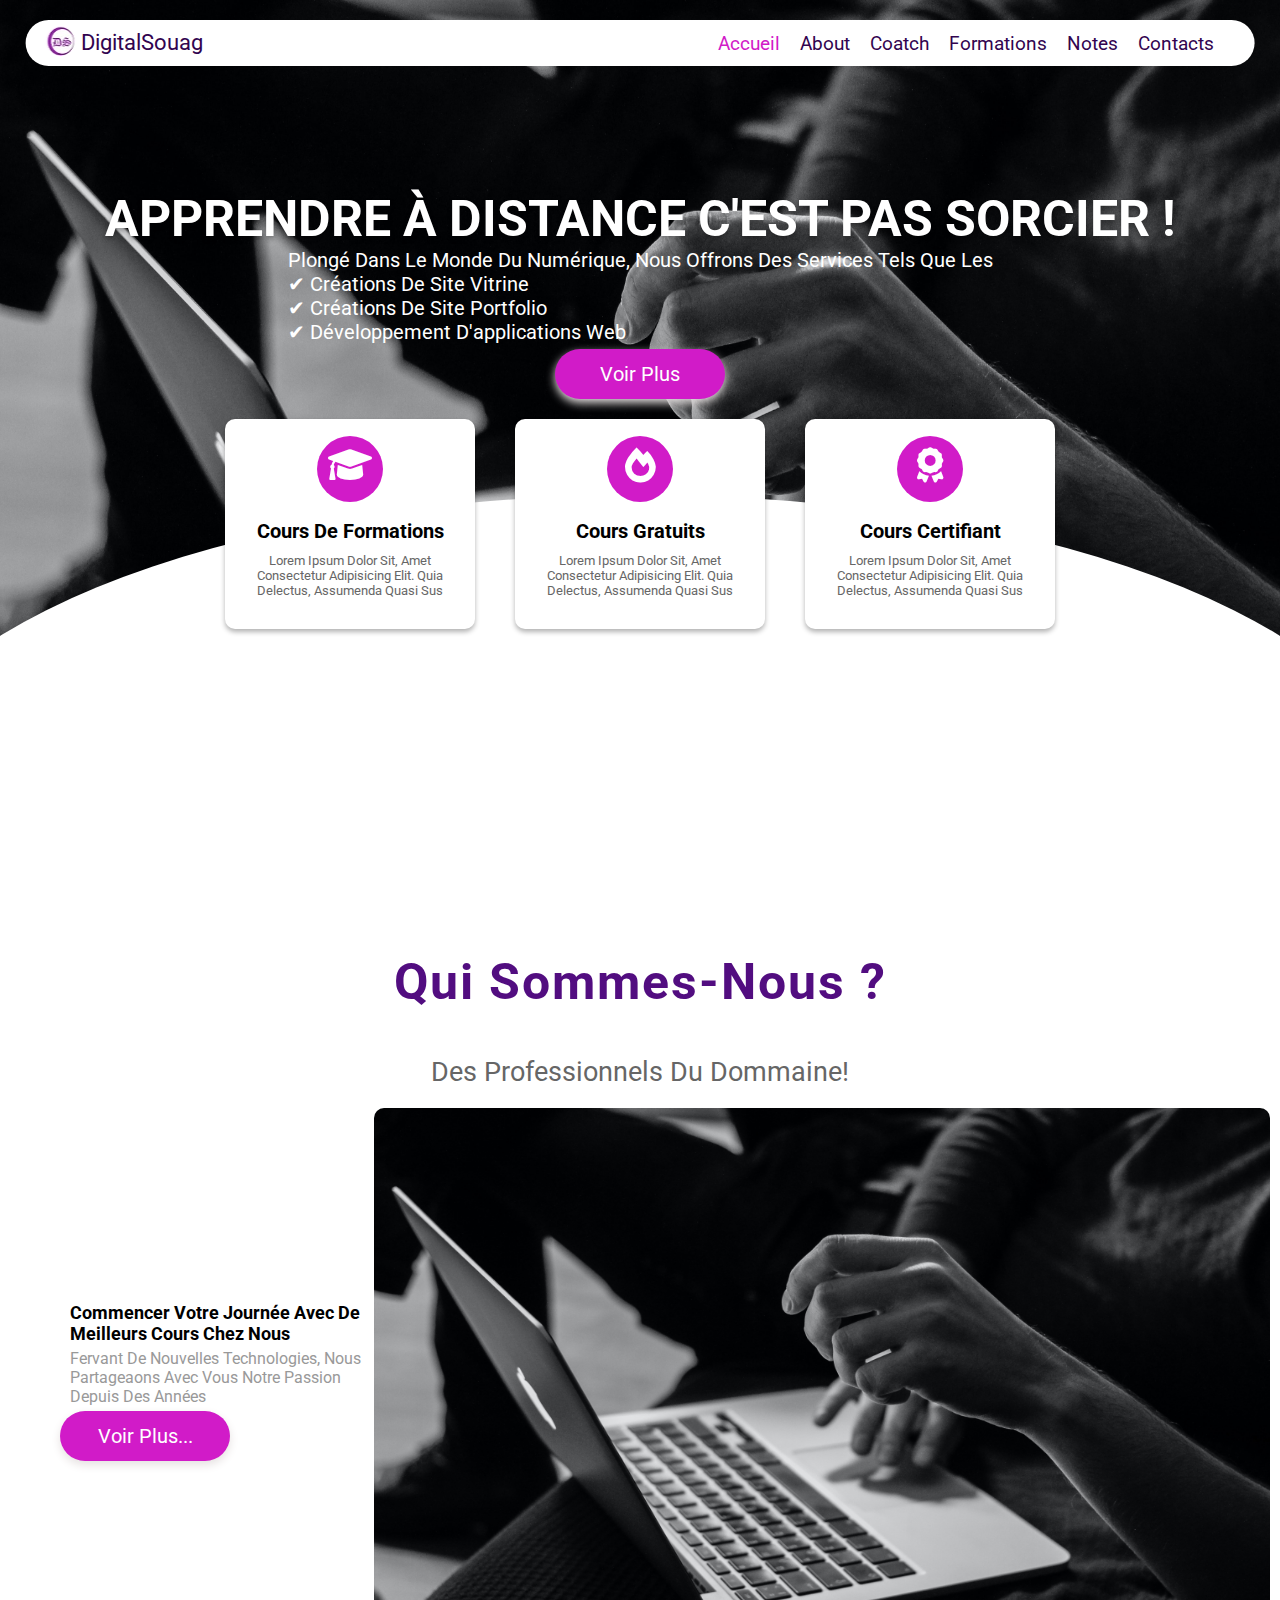
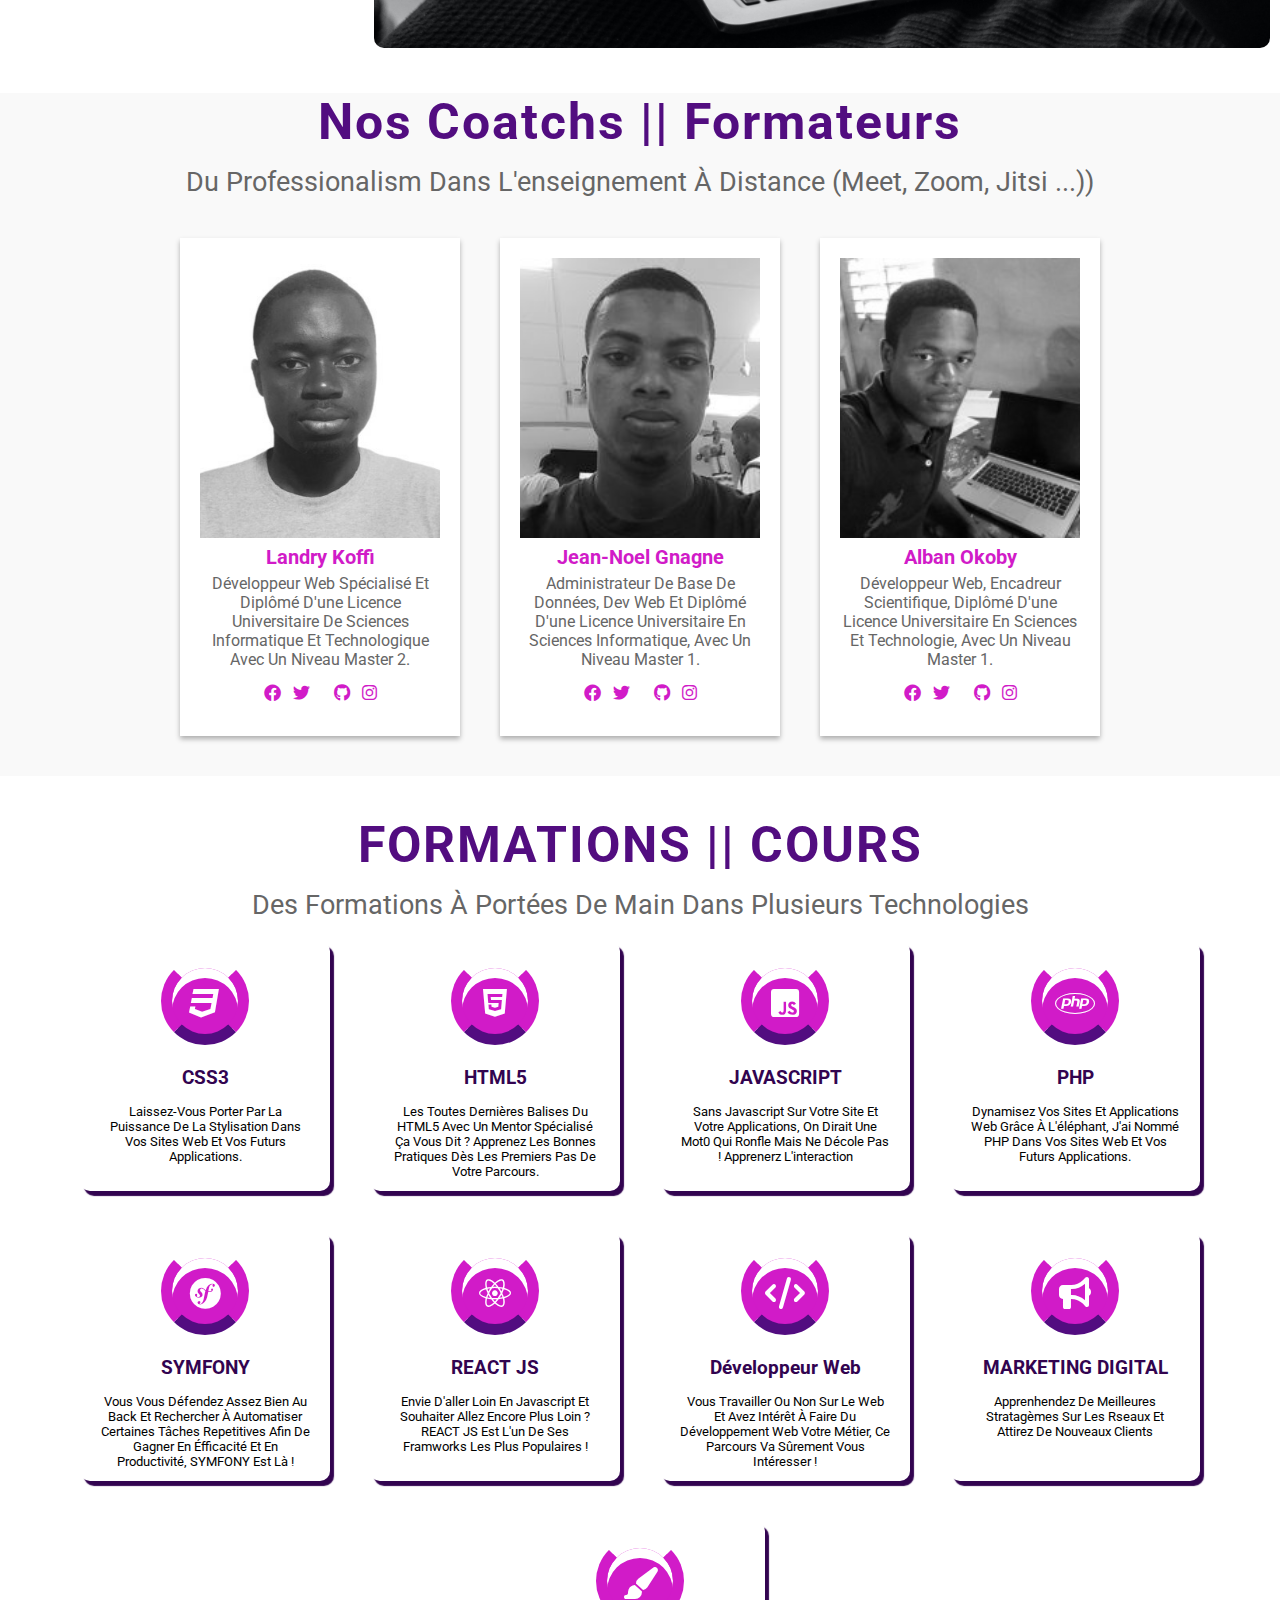
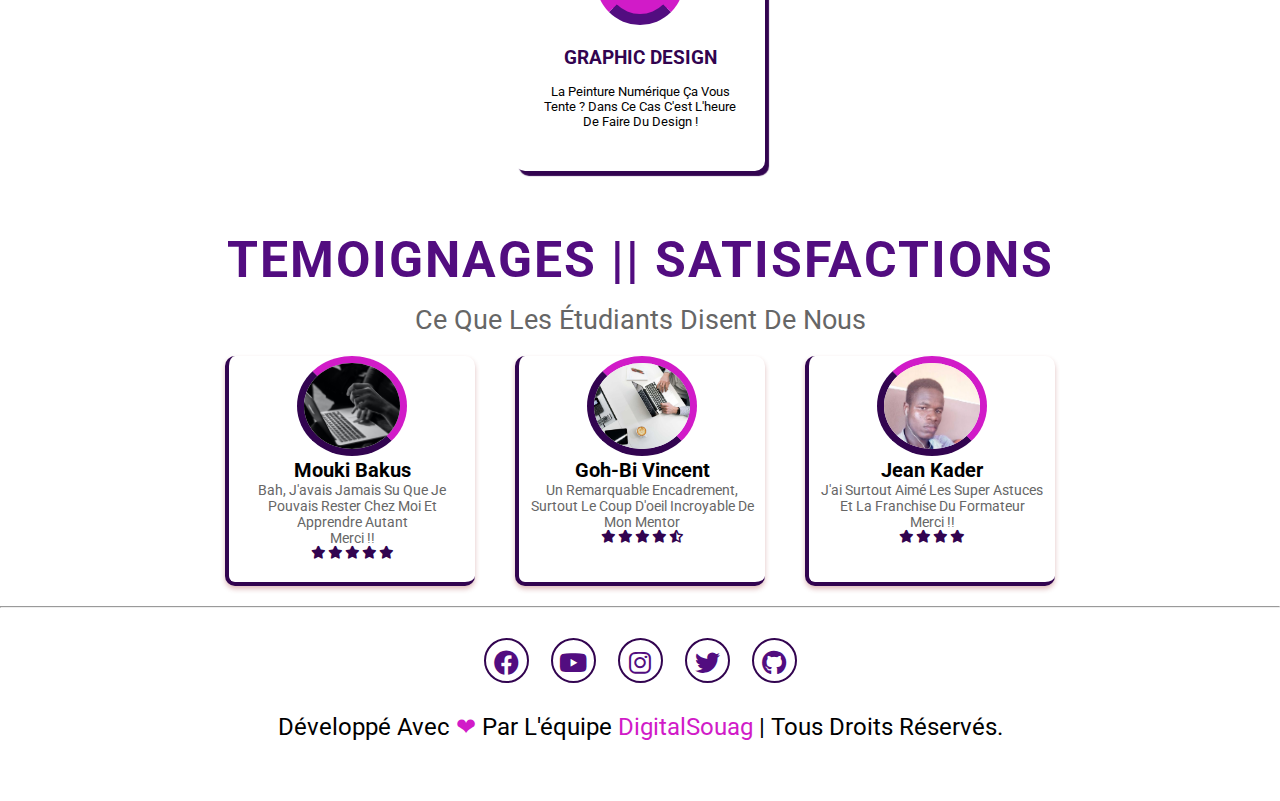
<file: index.html>
<!DOCTYPE html>
<html lang="fr">
<head>
    <meta charset="UTF-8">
    <meta http-equiv="X-UA-Compatible" content="IE=edge">
    <meta name="viewport" content="width=device-width, initial-scale=1.0">
    <title>DigitalSouag | Responsive website education</title>
    <link rel="shortcut icon" type="image/x-icon" href="assets/image/logo1.jpg">

    <!-- lien cdn de font awesome -->
    <link rel="stylesheet" href="https://cdnjs.cloudflare.com/ajax/libs/font-awesome/6.0.0/css/all.min.css">

    <!-- lien css personnalisés -->
    <link rel="stylesheet" href="assets/css/app.css">

</head>
<body>

<!-- Block Header  -->

<section id="block-accueil">
    <header>
            <a href="#" class="logo"> 
                <img src="assets/image/logo1.jpg" alt=""> <i>DigitalSouag</i>
            </a>
            
        </div>
        <nav class="navbar">
            <ul>
                <li><a href="#home-section" class="active">Accueil</a></li>
                <li><a href="#about">About </a></li>
                <li><a href="#formateur">Coatch </a></li>
                <li><a href="#formation">Formations </a></li>
                <li><a href="#note">Notes </a></li>
                <li><a href="page/contact.html">Contacts</a></li>
            </ul>
        </nav>
    <i class="fas fa-bars"></i>
    </header>
<!-- end Block Header -->

<!-- SECTION D'ACCUEIL -->
    <section class="home-section" id="home-section">
        <div class="content">
            <h1>Apprendre à distance c'est pas sorcier !</h1>
            <p>Plongé dans le monde du numérique, nous offrons des services tels que les <br>
                ✔ Créations de site vitrine <br>
                ✔ Créations de site portfolio <br>
                ✔ Développement d'applications web</p>
            <a href="#"><button class="btn">Voir plus</button> </a>
        </div>

        <article class="box-container">
            <div class="box">
                <i class="fas fa-graduation-cap"></i>
                <h1>Cours de formations</h1>
                <p>lorem ipsum dolor sit, amet consectetur adipisicing elit. Quia delectus, assumenda quasi sus</p>
            </div> 
            <div class="box">
                <i class="fas fa-fire"></i>
                <h1>Cours gratuits</h1>
                <p>lorem ipsum dolor sit, amet consectetur adipisicing elit. Quia delectus, assumenda quasi sus</p>
            </div>
            <div class="box">
                <i class="fas fa-award"></i>
                <h1>Cours certifiant</h1>
                <p>lorem ipsum dolor sit, amet consectetur adipisicing elit. Quia delectus, assumenda quasi sus</p>
            </div>
        </article>
    </section>
</section>
<!-- FIN SECTION D'ACCUEIL -->

<!-- SECTION A PROPOS DE L'ETABLISSEMENT -->
    <section id="about" class="about">
        <h1 class="heading">Qui sommes-nous ?</h1>
        <h3 class="title">Des professionnels du dommaine!</h3>
        <article class="row">
            <div class="content">
                <h3>Commencer votre journée avec de meilleurs cours chez nous</h3>
                <p>Fervant de nouvelles technologies, nous partageaons avec vous notre passion depuis des années</p>
                <a href="#"><button class="btn">Voir plus... </button></a>
            </div>
            <div class="image"><img src="assets/image/sergey-zolkin.jpg" alt=""></div>
        </article>
    </section>
<!-- FIN SECTION A PROPOS DE L'ETABLISSEMENT -->

<!-- BLOCK FORMATEURS -->
    <section class="formateur" id="formateur">
        <h1 class="heading">Nos Coatchs || Formateurs</h1>
        <h3 class="title">Du professionalism dans l'enseignement à distance (meet, Zoom, jitsi ...))</h3>
        <div class="card-container">
            <div class="card">
                <img src="assets/image/landreau.jpg" alt="">
                <h3>landry Koffi</h3>
                <p>Développeur web spécialisé et diplômé d'une Licence universitaire de sciences informatique et technologique avec un niveau Master 2.</p>
                <div class="icons">
                    <a href="#" class="fab fa-facebook"></a>
                    <a href="#" class="fab fa-twitter"></a>
                    <a href="#" class="fab fa-in"></a>
                    <a href="#" class="fab fa-github"></a>
                    <a href="#" class="fab fa-instagram"></a>
                </div>
            </div>
            <div class="card">
                <img src="assets/image/noel2.jpg" alt="">
                <h3>Jean-Noel Gnagne</h3>
                <p>Administrateur de base de données, dev web et diplômé d'une Licence universitaire en sciences informatique, avec un niveau master 1. </p>
                <div class="icons">
                    <a href="#" class="fab fa-facebook"></a>
                    <a href="#" class="fab fa-twitter"></a>
                    <a href="#" class="fab fa-in"></a>
                    <a href="#" class="fab fa-github"></a>
                    <a href="#" class="fab fa-instagram"></a>
                </div>
            </div>
            <div class="card">
                <img src="assets/image/alban.jpg" alt="">
                <h3>Alban Okoby</h3>
                <p>développeur web, encadreur scientifique, diplômé d'une Licence universitaire en sciences et technologie, avec un niveau master 1. </p>
                <div class="icons">
                    <a href="#" class="fab fa-facebook"></a>
                    <a href="#" class="fab fa-twitter"></a>
                    <a href="#" class="fab fa-in"></a>
                    <a href="#" class="fab fa-github"></a>
                    <a href="#" class="fab fa-instagram"></a>
                </div>
            </div>
        </div>
    </section>
<!-- END BLOCK FORMATEURS -->

<!-- BLOCK COURS -->
    <section class="formation" id="formation">
        <h1 class="heading">FORMATIONS || COURS</h1>
        <h3 class="title"> des formations à portées de main dans plusieurs technologies </h3>
            <div class="box-container">
                <div class="box">
                    <i class="fab fa-css3"></i>
                    <h3>CSS3</h3>
                    <P>laissez-vous porter par la puissance de la stylisation dans vos sites web et vos futurs applications.</P>
                </div>
                <div class="box">
                    <i class="fab fa-html5"></i>
                    <h3>HTML5</h3>
                    <P>Les toutes dernières balises du HTML5 avec un mentor spécialisé ça vous dit ? Apprenez les bonnes pratiques dès les premiers pas de votre parcours.</P>
                </div>
                <div class="box">
                    <i class="fab fa-js-square"></i>
                    <h3>JAVASCRIPT</h3>
                    <P>Sans javascript sur votre site et votre applications, on dirait une mot0 qui ronfle mais ne décole pas ! Apprenerz l'interaction</P>
                </div>
                <div class="box">
                    <i class="fab fa-php"></i>
                    <h3>PHP</h3>
                    <P>Dynamisez vos sites et applications web grâce à l'éléphant, j'ai nommé PHP dans vos sites web et vos futurs applications.</P>
                </div>
                <div class="box">
                    <i class="fab fa-symfony"></i>
                    <h3>SYMFONY</h3>
                    <P>Vous vous défendez assez bien au back et rechercher à automatiser certaines tâches repetitives afin de gagner en éfficacité et en productivité, SYMFONY est là !</P>
                </div>
                <div class="box">
                    <i class="fab fa-react"></i>
                    <h3>REACT JS</h3>
                    <P>Envie d'aller loin en javascript et souhaiter allez encore  plus loin ? REACT JS est l'un de ses framworks les plus populaires !</P>
                </div>
                <div class="box">
                    <i class="fas fa-code"></i>
                    <h3>Développeur web</h3>
                    <P>Vous travailler ou non sur le web et avez intérêt à faire du développement web votre métier, ce parcours va sûrement vous intéresser !</P>
                </div>
                <div class="box">
                    <i class="fas fa-bullhorn"></i>
                    <h3>MARKETING DIGITAL</h3>
                    <P>Apprenhendez de meilleures stratagèmes sur les rseaux et attirez de nouveaux clients</P>
                </div>
                <div class="box">
                    <i class="fas fa-paint-brush"></i>
                    <h3>GRAPHIC DESIGN</h3>
                    <P>La peinture numérique ça vous tente ? Dans ce cas c'est l'heure de faire du design !</P>
                </div>
            </div>

    </section>
<!-- END BLOCK COURS -->

<!-- BLOCK TEMOIGNAGES -->
<section class="note" id="note">
    <h1 class="heading">TEMOIGNAGES || SATISFACTIONS</h1>
    <h3 class="title"> Ce que les étudiants disent de nous </h3>
    <div class="box-container">
        <div class="box">
            <img src="assets/image/sergey-zolkin.jpg" alt="">
            <h3>Mouki bakus</h3>
            <P>bah, j'avais jamais su que je pouvais rester chez moi et apprendre autant <br>
                Merci !!
            </P>
            <div class="stars">
                <i class="fas fa-star"></i>
                <i class="fas fa-star"></i>
                <i class="fas fa-star"></i>
                <i class="fas fa-star"></i>
                <i class="fas fa-star"></i>
            </div>
        </div>
        <div class="box">
            <img src="assets/image/tyler-franta-unsplash.jpg" alt="">
            <h3>Goh-bi Vincent</h3>
            <P>Un remarquable encadrement, surtout le coup d'oeil incroyable de mon mentor <br>
            </P>
            <div class="stars">
                <i class="fas fa-star"></i>
                <i class="fas fa-star"></i>
                <i class="fas fa-star"></i>
                <i class="fas fa-star"></i>
                <i class="fas fa-star-half-alt"></i>
            </div>
        </div>
        <div class="box">
            <img src="assets/image/albanokoby.jpg" alt="">
            <h3>Jean kader</h3>
            <P>J'ai surtout aimé les super astuces et la franchise du formateur <br>
                Merci !!
            </P>
            <div class="stars">
                <i class="fas fa-star"></i>
                <i class="fas fa-star"></i>
                <i class="fas fa-star"></i>
                <i class="fas fa-star"></i>
            </div>
        </div>

</section>
<!-- BLOCK TEMOIGNAGES -->

<!-- BLOCK FOOTER -->
    <footer>
        <hr>
        <div class="icons">
            <a href="#" class="fab fa-facebook"></a>
            <a href="#" class="fab fa-youtube"></a>
            <a href="#" class="fab fa-instagram"></a>
            <a href="#" class="fab fa-twitter"></a>
            <a href="#" class="fab fa-github"></a>
        </div>
        <div class="credit">
            Développé avec <span class="heath"> ❤ </span> par l'équipe <a href="#"> DigitalSouag</a> | tous droits réservés.
        </div>
    </footer>
<!-- END BLOCK FOOTER -->

<!--  cdn Jquery -->
    <script src="https://cdnjs.cloudflare.com/ajax/libs/jquery/3.6.0/jquery.min.js"> </script>
<!-- Lien js personnalisés -->
<script src="assets/js/app.js"></script>

</body>
</html>
</file>
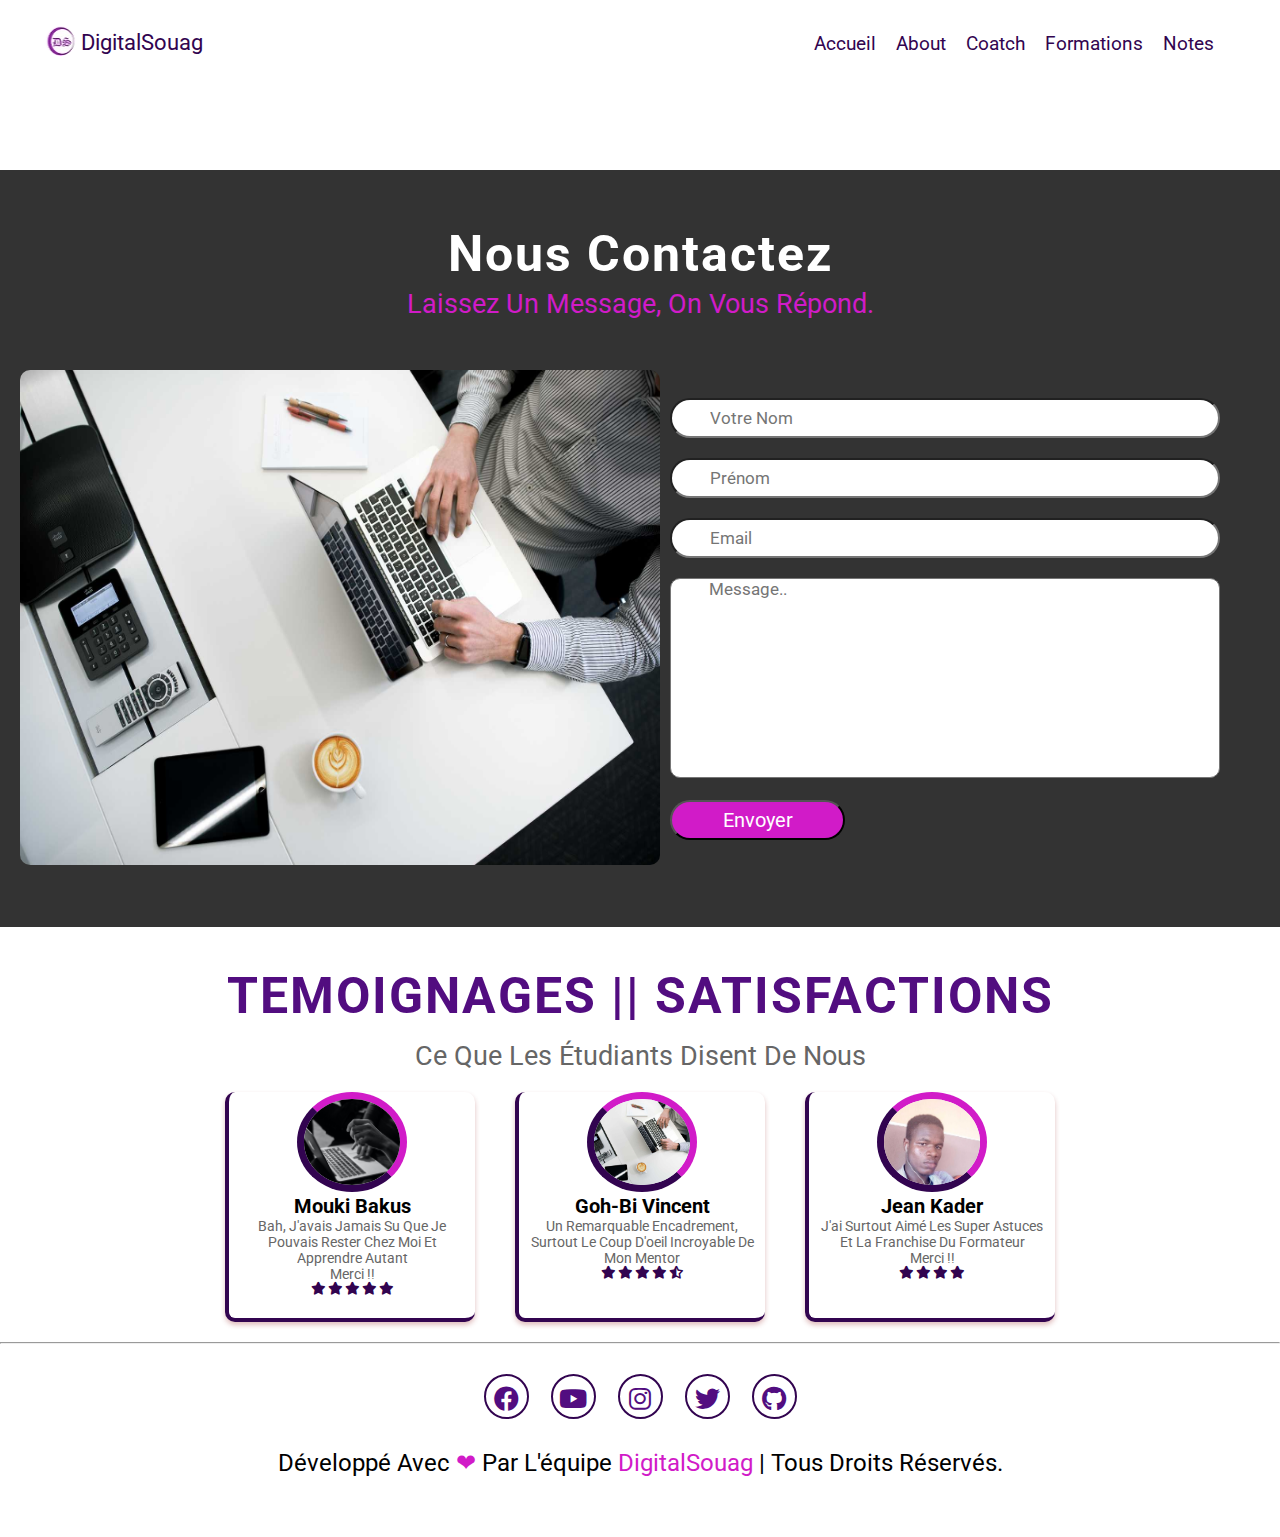
<file: page/contact.html>
<!DOCTYPE html>
<html lang="fr">
<head>
    <meta charset="UTF-8">
    <meta http-equiv="X-UA-Compatible" content="IE=edge">
    <meta name="viewport" content="width=device-width, initial-scale=1.0">
    <title> DigitalSouag | Contact</title>
    <link rel="shortcut icon" type="image/x-icon" href="../assets/image/logo1.jpg">

    <!-- lien cdn de font awesome -->
    <link rel="stylesheet" href="https://cdnjs.cloudflare.com/ajax/libs/font-awesome/6.0.0/css/all.min.css">

    <!-- lien css personnalisés -->
    <link rel="stylesheet" href="../assets/css/contact.css">

</head>
<body>

<!-- Block Header  -->

<section id="block-accueil">
<header>
        <a href="#" class="logo"> 
            <img src="../assets/image/logo1.jpg" alt=""> <i>DigitalSouag</i>
        </a>
        
    </div>
    <nav class="navbar">
        <ul>
            <li><a href="#home-section" class="active">Accueil</a></li>
            <li><a href="#about">About </a></li>
            <li><a href="#formateur">Coatch </a></li>
            <li><a href="#formation">Formations </a></li>
            <li><a href="#note">Notes </a></li>
        </ul>
    </nav>
<i class="fas fa-bars"></i>
</header>
<!-- end Block Header -->

</section>
<!-- FIN SECTION D'ACCUEIL -->

<!-- BLOCK CONTACT -->
    <section class="contact" id="contact">
        <h1 class="heading">Nous contactez</h1>
        <h3 class="title"> laissez un message, on vous répond.</h3>
            <div class="row">
                <div class="image">
                    <img src="../assets/image/tyler-franta-unsplash.jpg" alt="DigitalSouag contact">
                </div>
                <div class="form-container">
                    <form action="">
                        <input type="text" placeholder="Votre Nom""">
                        <input type="text" placeholder="prénom">
                        <input type="email" placeholder="Email">
                        <textarea name="" id="" cols="30" rows="10" placeholder="Message.."></textarea>
                        <input type="submit" value="Envoyer">
                    </form>
                </div>
            </div>
    </section>
<!-- END BLOCK CONTACT -->


<!-- BLOCK TEMOIGNAGES -->
<section class="note" id="note">
    <h1 class="heading">TEMOIGNAGES || SATISFACTIONS</h1>
    <h3 class="title"> Ce que les étudiants disent de nous </h3>
    <div class="box-container">
        <div class="box">
            <img src="../assets/image/sergey-zolkin.jpg" alt="">
            <h3>Mouki bakus</h3>
            <P>bah, j'avais jamais su que je pouvais rester chez moi et apprendre autant <br>
                Merci !!
            </P>
            <div class="stars">
                <i class="fas fa-star"></i>
                <i class="fas fa-star"></i>
                <i class="fas fa-star"></i>
                <i class="fas fa-star"></i>
                <i class="fas fa-star"></i>
            </div>
        </div>
        <div class="box">
            <img src="../assets/image/tyler-franta-unsplash.jpg" alt="">
            <h3>Goh-bi Vincent</h3>
            <P>Un remarquable encadrement, surtout le coup d'oeil incroyable de mon mentor <br>
            </P>
            <div class="stars">
                <i class="fas fa-star"></i>
                <i class="fas fa-star"></i>
                <i class="fas fa-star"></i>
                <i class="fas fa-star"></i>
                <i class="fas fa-star-half-alt"></i>
            </div>
        </div>
        <div class="box">
            <img src="../assets/image/albanokoby.jpg" alt="">
            <h3>Jean kader</h3>
            <P>J'ai surtout aimé les super astuces et la franchise du formateur <br>
                Merci !!
            </P>
            <div class="stars">
                <i class="fas fa-star"></i>
                <i class="fas fa-star"></i>
                <i class="fas fa-star"></i>
                <i class="fas fa-star"></i>
            </div>
        </div>

</section>
<!-- BLOCK TEMOIGNAGES -->

<!-- BLOCK FOOTER -->
<footer>
    <hr>
    <div class="icons">
        <a href="#" class="fab fa-facebook"></a>
        <a href="#" class="fab fa-youtube"></a>
        <a href="#" class="fab fa-instagram"></a>
        <a href="#" class="fab fa-twitter"></a>
        <a href="#" class="fab fa-github"></a>
    </div>
    <div class="credit">
        Développé avec <span class="heath"> ❤ </span> par l'équipe <a href="#"> DigitalSouag</a> | tous droits réservés.
    </div>
</footer>
<!-- END BLOCK FOOTER -->

<!--  cdn Jquery -->
    <script src="https://cdnjs.cloudflare.com/ajax/libs/jquery/3.6.0/jquery.min.js"> </script>
<!-- Lien js personnalisés -->
<script src="../assets/js/app.js"></script>

</body>
</html>
</file>
<file: assets/css/app.css>
@import url('https://fonts.googleapis.com/css2?family=Roboto:ital,wght@0,100;0,300;0,500;1,400&display=swap');

/* Couleurs de la page */
:root {
    --violet : #320450;
    --violet2 : #520d80;
    --pink : rgb(209, 27, 200);
    --white : white;
    /* --body : #333; */
    --orange : #ff7b00;
    /* --accueil : #660746; */
    --accueil : linear-gradient(to bottom, #660746, #660746, orange);
    --gray : #666;
    --green : #2db92d;
    --sectionTitle: black;
}
*{
    font-family: 'Roboto', sans-serif;
    text-decoration: none;
    text-transform: capitalize;
    box-sizing: border-box;
    outline: none;
    padding: 0;
    margin: 0;
}

*::selection {
    background-color:var(--pink);
    color: var(--white);
}
html {
    font-size: 62.5%;
    overflow-x: hidden;
}
body {
    background-color: var(--body);
}

/* SECTION d'ACCUEIL (premier visuel) */
#block-accueil {
    padding-bottom: 0;
    background : var(--accueil);
    border-bottom: white;
}
/* HEADER BLOC */
header {
    width: 96%;
    background-color: var(--white);
    position: fixed;
    border-radius: 5rem;
    top : 2rem; left : 50%;
    transform: translateX(-50%);
    align-items: center;
    display:flex;
    justify-content: space-between;
    padding:1rem 2rem;
    z-index: 1000;
    transition: .2s;
}
.header-active {
    width : 100%;
    top : 0;
    border-radius: 0;
    box-shadow: 0 .1rem .3rem rgba(0, 0, 0,.3);
    padding: 2rem;
    transition: .1s ease;
}
/* .header-active-design {
    background: var(--accueil); 
} */
header .navbar ul{
    margin: 0 1rem;
    display: flex;
    align-items: center;
    justify-content: space-between;
    list-style: none;
}
header .navbar ul li{
    margin: 0 1rem;
}
header .navbar ul li a{
    justify-content: space-between;
    font-size: 1.9rem;
    color: var(--violet)
}

header .navbar ul li a:hover{
    transition: .2s;
}
.navbar ul .active,
.navbar a:hover{
    color: var(--pink);
}
 
header .logo img {
    border-radius: 1.9rem;
    float: left;
    margin-top: -.4rem;
}
header .logo i {
    color: var(--violet);
    margin-top: 7px;
    font-style: normal;
    font-size: 2.2rem;
    padding : 0.5rem;
    padding-top: 0.5rem;
}

header .fa-bars {
    color: var(--pink);
    font-size: 3rem;
    cursor: pointer;
    display: none;
    transform: rotate(-180deg);
    transition: .2s ease-in;
}

header .fa-times {
    color: var(--pink);
    transform: rotate(180deg);
    transition: .4s ease-out;
} 

/* SCECTION D'ACCUEIL */
.home-section {
    position: relative;
    background-position: center;
    min-height: 100vh;
    background-attachment: fixed;
    background: url('../image/sergey-zolkin.jpg');
    z-index: 0;
    overflow: hidden;
    background-size: cover;
    
}

.home-section .content {
    display:flex;
    align-items: center;
    flex-flow: column;
    padding-top:19rem;
    padding: bottom 1px;
}
.home-section .content h1 {
    color: var(--white);
    font-size: 5rem;
    padding: 0 1rem;
    text-transform: uppercase;
    text-shadow: 0 .3rem .5rem rgba(0, 0, 0, .3);
    
}
.home-section p {
    color: var(--white);
    font-size: 2rem;
    padding: 0 24rem;
}

.btn {
    background-color: var(--pink);
    color: var(--white);
    border-radius: 4rem;
    border: none;
    box-shadow: 0 .4rem 1rem rgb(230, 225, 225);
    /* box-shadow: 0 0rem 0rem .3rem; */
    font-size: 2rem;
    padding: .5rem 2rem;
    margin-top: .5rem;
    cursor: pointer;
    transition: .3s;
    width: 17rem;
    height: 5rem;
}
.btn:hover {
    transition: .3s;
    /* color: var(--pink); */
    background: #333;
    border: solid .3rem var(--pink);
}
.box-container {
    display:flex;
    align-items: center;
    text-align: center;
    flex-wrap: wrap;
    justify-content: center;
}
.box-container .box{
    background-color: var(--white);
    text-align: center;
    height: 21rem;
    width: 25rem;
    border-radius: 1rem;
    box-shadow: 0 .3rem .5rem rgba(0, 0, 0, .3);
    margin: 2rem;
}
.home-section .box-container .box i,
.formation .box-container .box i {
    background-color: var(--pink);
    color: var(--white);
    width: 6rem;
    height: 6rem;
    margin: 2rem 0;
    font-size: xx-large;
    line-height: 5.9vh;
    text-align: center;
    border-radius: 50%;
    transition: .3s;
    transform: scale(1.1)
}
.box-container .box h1{
    color: var(--sectionTitle);
    font-size: 2rem;
    transition: .3s;
}

.home-section .box-container .box:hover i{
    color: var(--green);
    transition: .2s;
    transform: scale(1);
    /* background-color: var(--orange) */
}
.home-section .box-container .box:hover p{
    font-weight: 600;
}
.box-container .box p{
    color: var(--gray);
    font-size: 1.3rem;
    transition: .2s;
    padding: 1rem 2rem;
}
.home-section::before {
    width: 120%;
    content: '';
    position: absolute;
    left:50%;bottom: -25%;
    transform: translateX(-50%);
    border-radius: 50%;
    border-top: 70vh solid var(--white);
    z-index: -1;
}
.formation .box-container {
    width: 100%;
}
/* FIN DE SECTION D'ACCUEIL' */

/* STYLE ABOUT  */
.heading {
    color: var(--violet2);
    font-size: 5rem;
    margin-top: 4rem;
    padding: 0 1rem;
    padding-bottom: 1.5rem;
    text-align: center;
    letter-spacing: .2rem;
    font-weight: bold;
}
.title {
    color: var(--gray);
    padding: 0 1rem;
    font-size: 2.7rem;
    text-align: center;
    font-weight: 400; 
    
}
.about {
    padding: .3rem 1rem;
}
.about .heading {
    margin-top: 5rem;
    margin-bottom: 1rem;
} 
.about .title {
    padding: 2rem;
}
.about .row {
    display: flex;
    justify-content: center;
    align-items: center;
}
.about .row .content{
    padding-left: 5rem;
}
.about .row img {
    width: 70vw;
    height: 60vh;
    border-radius: 1rem;
}

.about .content h3 {
    color: var(--black);
    font-size: 3rem;
    padding: .5rem 1rem;
    padding-bottom: .5rem;
    font-size: large;
}
.about .content p {
    color: #999;
    font-size: 1.6rem;
    padding: 0 1rem;
}
/* FIN DE STYLE A PROPOS  */

/* STYLE DE LA SECTION FORMATEURS */
    .formateur {
        background-color: #f9f9f9;
    }
    .formateur .card-container {
        display: flex;
        align-items: center;
        justify-content:center;
        flex-wrap: wrap;
        padding: 2rem 0;
    }
    .formateur .card-container .card {
        background: var(--white);
        padding: 2rem; margin: 2rem;
        width: 28rem;
        box-shadow: 0 .3rem .5rem 0 rgba(0, 0, 0, 0.3);
        text-align: center;
    }
    .formateur .card-container img {
        width : 100%;
        height: 28rem;
        object-fit: cover;
        filter: grayscale();
    }
    /* .formateur .card-container h3, p {
        text-align: center;
    } */
    .formateur .card-container h3 {
        color: var(--pink);
        font-size: 2rem; padding: .5rem 0;

    }
    .formateur .card-container p {
        color: var(--gray);
        font-size: 1.6rem;
    }
    /* .formateur .icons  {
        display: flex;
        justify-content: center;
    } */
    .formateur .icons a {
        color: var(--pink);
        font-size: 1.7rem;
        padding: 1.5rem .5rem;

    }

/* FIN DE STYLE DE LA SECTION FORMATEURS */

/* STYLE DE LA SECTION COURS || FORMATIONS */
.formation .box-container .box {
    height: 25rem;
    box-shadow: .4rem .5rem .1rem var(--violet);
    border-radius: 1rem;
}
    .formation .box-container .box i {
        height: 8rem; width: 8rem;
        line-height: 6.5rem;
        text-align: center;
        border-radius: 50%;
        border-top: 1rem solid var(--white);
        border-bottom: 1rem solid var(--violet2);
        border-left: solid 1rem var(--pink);
        border-right: solid 1rem var(--pink);
        box-shadow: 0 .9rem var(--white) inset !important;
        box-shadow: 0 0 0 .7rem var(--white) inset;
        font-size: 2.9rem;

    }
    .formation .box-container .box h3 {
        font-size: 1.9rem;
        color: var(--violet);
        padding:  0.5rem 0;
    }
    .formation .box-container .box p {
        font-size: 1.3rem;
        color: var(--black);
    }
/* STYLE DE LA SECTION COURS || FORMATIONS */

/* STYLE DE LA SECTION NOTES */
.note .box-container .box{
    height : 23rem;
    border-left: solid .4rem var(--violet);
    border-bottom: solid .4rem var(--violet);
    box-shadow: 0 .3rem .5rem #9927274d;
}
.note .box-container img{
    width : 11rem;
    height : 10rem; 
    border-radius: 50%;
    object-fit: cover;
    border: .7rem solid var(--pink);
    border-left: solid .7rem var(--violet);
    border-bottom: solid .7rem var(--violet);
}  

.note .box-container .box h3{
        color: var(--sectionTitle);
        padding: 0 .5rem;
        font-size: 2rem;
}
.note .box-container .box p{
    color: var(--gray);
    padding: 0 .5rem;
    font-size: 1.4rem;
}
.note .box-container .box i{
    color: var(--violet);
    font-size: 1.3rem;
}
/* STYLE DE LA SECTION NOTES */

/* STYLE DE LA SECTION FOOTER */
footer {
    text-align: center;
    padding-bottom: 6rem;
}
footer .icons {
    padding: 3rem 0;
}
footer .icons a {
    color: var(--violet2);
    /* background: var(--pink); */
    border: solid .2rem var(--violet);
    height: 4.5rem;
    width: 4.5rem;
    line-height: 4.5rem;
    border-radius: 50%;
    font-size: 2.5rem;  
    margin: 0 1rem;
    transition: 200ms linear;
}
footer .icons a:hover {
    background: var(--pink);
    color: var(--white);
}
footer .credit{
    font-size:x-large;
}
footer .credit span,a{
    color: var(--pink);
}
/* STYLE DE LA SECTION FOOTER */

@media screen and (min-width: 870px) and (max-width: 1024px) {
    
    .home-section::before {
        width: 120%;
        content: '';
        position: absolute;
        left:50%;bottom: -25%;
        transform: translateX(-50%);
        border-radius: 50%;
        border-top: 60vh solid var(--white);
        z-index: -1;
    }
    .home-section {
        margin-bottom: -11rem;
        box-shadow: 0 .3rem .5rem rgba(0, 0, 0, .3);
    }
    .about {
        position: relative;
        padding: 3rem 2rem;
        margin-top: 5rem;
    }
   
    /* .about .image img {
        min-height: 30vh;
    } */
}
@media screen and (min-width: 769px) and (max-width: 850px) {
    .about {
        position: relative;
        padding: 3rem 2rem;
        margin-top: -28em;
        margin-top: -6rem;

    }
  }

@media screen and (max-width: 768px) {
    /* RESPONSIVE HEADER*/
    html {
        font-size: 55%;
    }
    #block-accueil {
        min-height: 40vh;
    }
    header .fa-bars {
        display:block;
    }
    header .navbar {
        background-color: var(--white);
        width: 100%;
        top:-100rem;left:0;
        border-radius: 1rem;
        position:fixed;
        opacity: 0;
        transition:.2s ease-out;
    }
    header .navbar ul{
        padding: 2rem 0;
        flex-flow: column;
    }
    header .navbar ul li a{
        font-size: 4rem;
        text-align: center;
        width: 100%;
        margin: 1rem 0;
        display: block;
        font-size: 1.5rem;
    }

    header .nav-toggle {
        top: 5.5rem;
        opacity: 1;
    }
    .heading {
        font-size: 3rem;
        margin-bottom: 0;
    }
    .title {
        font-size: large;
    }

    /* RESPONSIVE DE LA SECTION ACCEUIL */
    .home-section .content h1 {
        font-size: x-large;
    }
    .home-section .content p {
        padding: 1.5rem .9rem;
        font-size : large;
    }
    .home-section::before {
        display: none;
    }
    .about .row {
        flex-flow: column-reverse;
    }
    .about .image img { 
        /* width :90vw; */
        /* height :20vh; */
        width: 100%;
        height: auto;
    }
    .about .content {
        padding: .5rem;
    }
    .formateur .card img {
        height : 26.9vh;
        border-top-left-radius: 11rem;
        border-bottom-right-radius: 11rem;
    }
}
</file>
<file: assets/css/contact.css>
@import 'app.css';

:root {
    --contact : #333;
}

.contact {
    background: var(--contact);
    margin-top: 17rem;
    padding: 1rem 2rem;
    position: relative;
}
.contact .row{
    display: flex;
    align-items: center;
    justify-content: center;
    padding: 5rem 0;
    
}
.contact .row .image img{
    width: 50vw;
    height: 55vh;
    border-radius: 1rem;
}
.contact h3 {
    color: var(--pink);
}
.contact h1 {
    color: var(--white);
    padding: 0.5rem 0.5rem;
}
.contact .row .form-container {
    width: 50%;
    padding-right: 5rem;
}
.contact .row .form-container input,textarea{
    background: var(--white);
    color: var(--pink);
    font-size: 1.7rem;
    width : 100%;
    height: 4rem;
    margin: 1rem  ;
    padding: 0 3.8rem;
    border-radius: 21rem;
}
.contact .row .form-container textarea {
    border-radius: 1rem;
    height: 20rem;
    resize: none;
}
.contact .row .form-container input[type='submit']{
    background: var(--pink);
    color: var(--white);
   max-width : 17.5rem;
    height: 4rem;
    cursor: pointer;
    font-size: 2rem;
    padding: .5rem .1rem;
}
.contact .row .form-container input[type='submit']:hover{
    color: var(--pink);
    background: none;
    border: solid .2rem var(--pink);
}

@media screen and (max-width: 768px){
    .contact .row{
        flex-flow: column;        
    }
    .contact .row .image img{
        width: 90vw;
        height: 40vh;
    }
}
</file>
